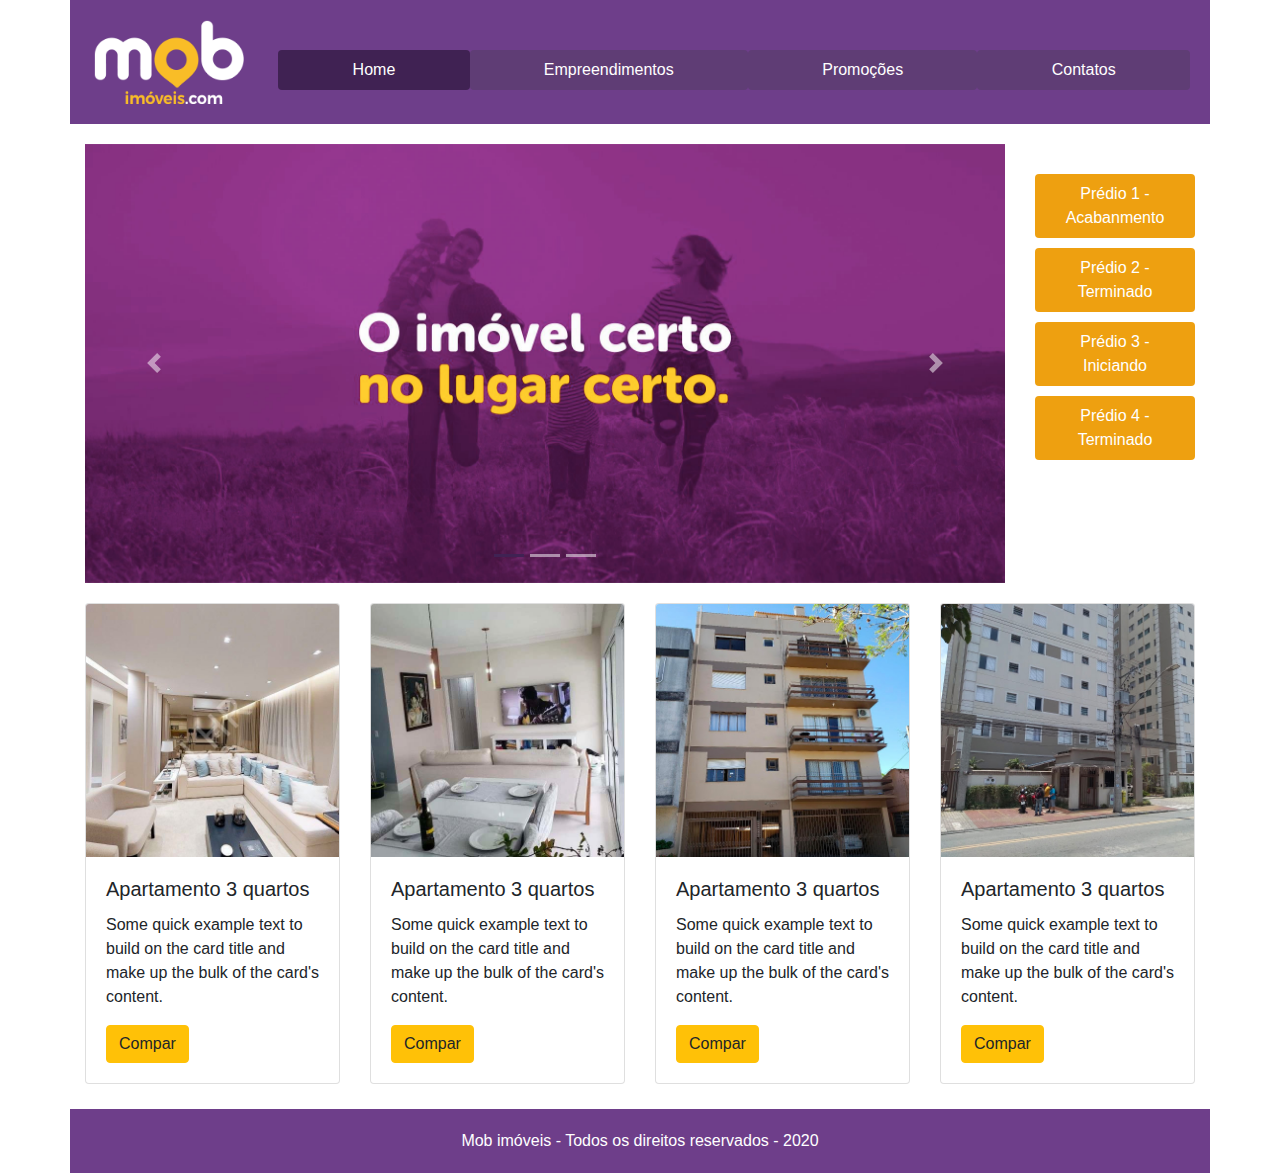
<file: bootstrap_componentes/index.html>
<!DOCTYPE html>

<html lang="pt-br">

<head>
    <meta name="viewport" content="width=device-width, initial-scale=1, shrink-to-fit=no">
    <meta charset="utf-8">
    <title>Exemplo de Componentes Bootstrap</title>
    <link rel="stylesheet" href="https://stackpath.bootstrapcdn.com/bootstrap/4.4.1/css/bootstrap.min.css" integrity="sha384-Vkoo8x4CGsO3+Hhxv8T/Q5PaXtkKtu6ug5TOeNV6gBiFeWPGFN9MuhOf23Q9Ifjh" crossorigin="anonymous">

    <link rel="stylesheet" href="estilos.css">


</head>


<body>


    <!-- Modal Predio 1 -->
    <div class="modal fade" id="modalPredio1" tabindex="-1" role="dialog" aria-labelledby="exampleModalCenterTitle" aria-hidden="true">
        <div class="modal-dialog modal-dialog-centered" role="document">
        <div class="modal-content">
            <div class="modal-header">
            <h5 class="modal-title" id="exampleModalCenterTitle">Apartamento 3 quartos com suite</h5>
            <button type="button" class="close" data-dismiss="modal" aria-label="Close">
                <span aria-hidden="true">&times;</span>
            </button>
            </div>
            <div class="modal-body">
            <img src="imagens/apt_01.jpg">
            <p>Maravilhoso apartamento com 3 quartos</p>
            </div>
            <div class="modal-footer">
            <button type="button" class="btn btn-secondary" data-dismiss="modal">Fechar</button>
            <button type="button" class="btn btn-warning">Comprar</button>
            </div>
        </div>
        </div>
    </div>

    <!-- Modal Predio 2 -->
    <div class="modal fade" id="modalPredio2" tabindex="-1" role="dialog" aria-labelledby="exampleModalCenterTitle" aria-hidden="true">
        <div class="modal-dialog modal-dialog-centered" role="document">
        <div class="modal-content">
            <div class="modal-header">
            <h5 class="modal-title" id="exampleModalCenterTitle">Apartamento 2 quartos sem suite</h5>
            <button type="button" class="close" data-dismiss="modal" aria-label="Close">
                <span aria-hidden="true">&times;</span>
            </button>
            </div>
            <div class="modal-body">
            <img src="imagens/apt_02.jpg">
            <p>Maravilhoso apartamento com 2 quartos</p>
            </div>
            <div class="modal-footer">
            <button type="button" class="btn btn-secondary" data-dismiss="modal">Fechar</button>
            <button type="button" class="btn btn-warning">Comprar</button>
            </div>
        </div>
        </div>
    </div>





    <header class="container header">

        <div class="row">

            <div class="col-12 header_area">
                <div class="row">
                    <div class="col-12 col-sm-12 col-md-4 col-lg-2">
                        <img src="imagens/logo.png" class="logo">
                    </div>
                    <div class="col-12 col-sm-12 col-md-8 col-lg-10 memu_area">
                        <nav class="nav nav-pills flex-column flex-sm-row">
                            <a class="flex-sm-fill text-sm-center nav-link active" href="#" >Home</a>
                            <a class="flex-sm-fill text-sm-center nav-link" href="#">Empreendimentos</a>
                            <a class="flex-sm-fill text-sm-center nav-link" href="#">Promoções</a>
                            <a class="flex-sm-fill text-sm-center nav-link" href="#">Contatos</a>
                        </nav>
                    </div>
                </div>
            </div>

        </div>

    </header>


    <main class="container main">

        <div class="row">

            <div class="col-12">
                
                <!--Duas colunas do carrosel e dos botões-->
                <div class="row main_area">

                    <div class="col-12 col-sm-12 col-md-10">
                        
                        <div id="carouselExampleIndicators" class="carousel slide" data-ride="carousel">
                            <ol class="carousel-indicators">
                              <li data-target="#carouselExampleIndicators" data-slide-to="0" class="active"></li>
                              <li data-target="#carouselExampleIndicators" data-slide-to="1"></li>
                              <li data-target="#carouselExampleIndicators" data-slide-to="2"></li>
                            </ol>
                            <div class="carousel-inner">
                              <div class="carousel-item active">
                                <img src="imagens/carrousel_003.jpg" class="d-block w-100" alt="Descrição 1">
                              </div>
                              <div class="carousel-item">
                                <img src="imagens/carrousel_002.jpg" class="d-block w-100" alt="Descrição 2">
                              </div>
                              <div class="carousel-item">
                                <img src="imagens/carrousel_001.jpg" class="d-block w-100" alt="Descrição 3">
                              </div>
                            </div>
                            <a class="carousel-control-prev" href="#carouselExampleIndicators" role="button" data-slide="prev">
                              <span class="carousel-control-prev-icon" aria-hidden="true"></span>
                              <span class="sr-only">Previous</span>
                            </a>
                            <a class="carousel-control-next" href="#carouselExampleIndicators" role="button" data-slide="next">
                              <span class="carousel-control-next-icon" aria-hidden="true"></span>
                              <span class="sr-only">Next</span>
                            </a>
                          </div>
                    
                    </div>

                    <div class="col-12 col-sm-12 col-md-2 memu_area2">
                        
                        <nav class="nav nav-pills flex-column flex-sm-row">
                            <a class="flex-sm-fill text-sm-center nav-link" href="#" data-toggle="modal" data-target="#modalPredio1">Prédio 1 - Acabanmento</a>
                            <a class="flex-sm-fill text-sm-center nav-link" href="#" data-toggle="modal" data-target="#modalPredio2">Prédio 2 - Terminado</a>
                            <a class="flex-sm-fill text-sm-center nav-link" href="#">Prédio 3 - Iniciando</a>
                            <a class="flex-sm-fill text-sm-center nav-link" href="#">Prédio 4 - Terminado</a>
                        </nav>                      
                    
                    </div>
        
                </div>

                <!--Card de anuncio-->

                <div class="row">

                    <div class="col-12 col-sm-12 col-md-6 col-lg-3">
                        
                        <div class="card">
                            <img src="imagens/apt_01.jpg" class="card-img-top" alt="Apartamento 1">
                            <div class="card-body">
                              <h5 class="card-title">Apartamento 3 quartos</h5>
                              <p class="card-text">Some quick example text to build on the card title and make up the bulk of the card's content.</p>
                              <a href="#" class="btn btn-warning">Compar</a>
                            </div>
                          </div>

                    </div>

                    <div class="col-12 col-sm-12 col-md-6 col-lg-3">
                        
                        <div class="card">
                            <img src="imagens/apt_02.jpg" class="card-img-top" alt="Apartamento 1">
                            <div class="card-body">
                              <h5 class="card-title">Apartamento 3 quartos</h5>
                              <p class="card-text">Some quick example text to build on the card title and make up the bulk of the card's content.</p>
                              <a href="#" class="btn btn-warning">Compar</a>
                            </div>
                          </div>

                    </div>
                    <div class="col-12 col-sm-12 col-md-6 col-lg-3">
                        
                        <div class="card">
                            <img src="imagens/apt_03.jpg" class="card-img-top" alt="Apartamento 1">
                            <div class="card-body">
                              <h5 class="card-title">Apartamento 3 quartos</h5>
                              <p class="card-text">Some quick example text to build on the card title and make up the bulk of the card's content.</p>
                              <a href="#" class="btn btn-warning">Compar</a>
                            </div>
                          </div>

                    </div>
                    
                    <div class="col-12 col-sm-12 col-md-6 col-lg-3">
                        
                        <div class="card">
                            <img src="imagens/apt_04.jpg" class="card-img-top" alt="Apartamento 1">
                            <div class="card-body">
                              <h5 class="card-title">Apartamento 3 quartos</h5>
                              <p class="card-text">Some quick example text to build on the card title and make up the bulk of the card's content.</p>
                              <a href="#" class="btn btn-warning">Compar</a>
                            </div>
                          </div>

                    </div>                    

        
                </div>

            </div>

        </div>

    </main>

    <footer class="container footer">

        <div class="row">

            <div class="col-12 footer_area">
                Mob imóveis - Todos os direitos reservados - 2020
            </div>

        </div>

    </footer>



    <script src="https://code.jquery.com/jquery-3.4.1.slim.min.js" integrity="sha384-J6qa4849blE2+poT4WnyKhv5vZF5SrPo0iEjwBvKU7imGFAV0wwj1yYfoRSJoZ+n" crossorigin="anonymous"></script>
    <script src="https://cdn.jsdelivr.net/npm/popper.js@1.16.0/dist/umd/popper.min.js" integrity="sha384-Q6E9RHvbIyZFJoft+2mJbHaEWldlvI9IOYy5n3zV9zzTtmI3UksdQRVvoxMfooAo" crossorigin="anonymous"></script>
    <script src="https://stackpath.bootstrapcdn.com/bootstrap/4.4.1/js/bootstrap.min.js" integrity="sha384-wfSDF2E50Y2D1uUdj0O3uMBJnjuUD4Ih7YwaYd1iqfktj0Uod8GCExl3Og8ifwB6" crossorigin="anonymous"></script>
</body>


</html>
</file>
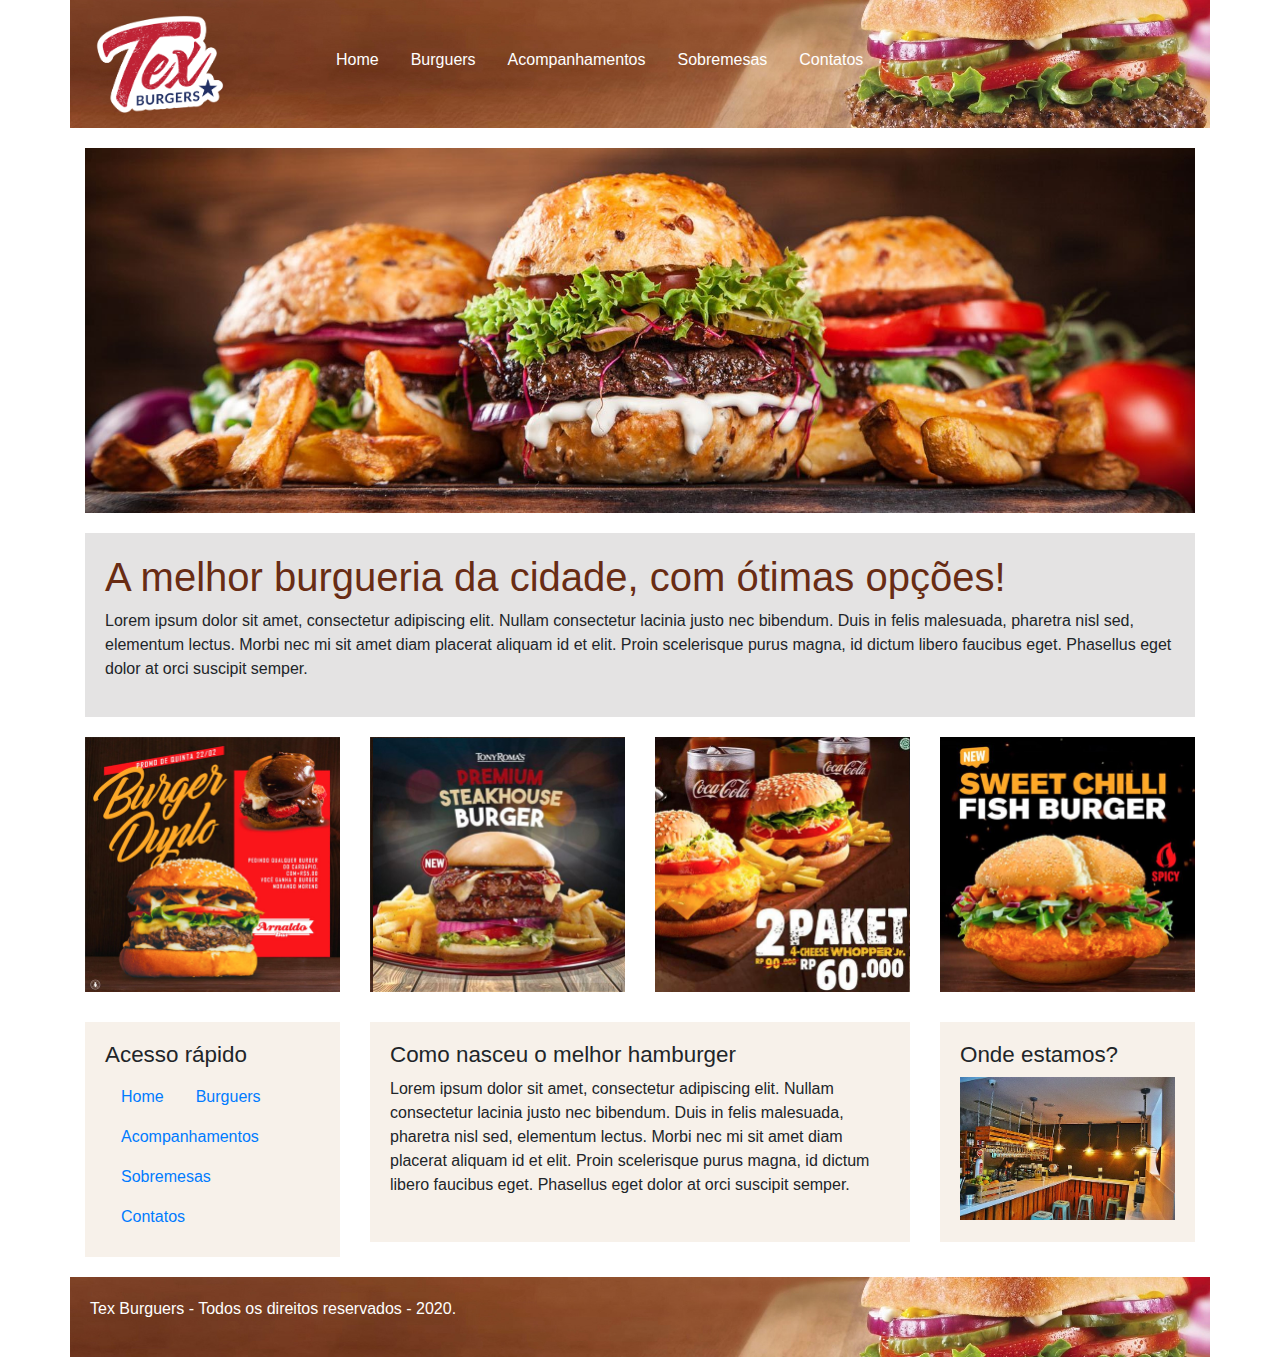
<file: bootstrap_grid/index.html>
<!DOCTYPE html>

<html lang="pt-br">

<head>
    <meta charset="utf-8">
    <meta name="viewport" content="width=device-width, initial-scale=1, shrink-to-fit=no">
    <title>Tex Burguers</title>
    <link rel="stylesheet" href="https://stackpath.bootstrapcdn.com/bootstrap/4.4.1/css/bootstrap.min.css" integrity="sha384-Vkoo8x4CGsO3+Hhxv8T/Q5PaXtkKtu6ug5TOeNV6gBiFeWPGFN9MuhOf23Q9Ifjh" crossorigin="anonymous">

    <link rel="stylesheet" href="//maxcdn.bootstrapcdn.com/font-awesome/4.3.0/css/font-awesome.min.css">
    <link rel="stylesheet" href="estilos.css">
</head>

<body>

    <header class="container header">
        <img src="imagens/tex_logo.png" class="logo">

        <div class="container_nav">
            <input type="checkbox" id="menuToggle">
            <label for="menuToggle" class="menu-icon">
                <i class="fa fa-bars"></i>
                <i class="fa fa-times-circle"></i>
            </label>

            <nav class="nav menu1">
                <a class="nav-link active" href="#">Home</a>
                <a class="nav-link" href="#">Burguers</a>
                <a class="nav-link" href="#">Acompanhamentos</a>
                <a class="nav-link" href="#">Sobremesas</a>
                <a class="nav-link" href="#">Contatos</a>
            </nav>
        </div>

    </header>

    <main class="container main">

        <section class="row">
            <div class="col-12 banner">
                <img src="imagens/burgers-banner.jpg">
            </div>            
        </section>

        <section class="row">
            <div class="col-12">
                <div class="texto_principal">
                    <h1>A melhor burgueria da cidade, com ótimas opções!</h1>
                    <p>Lorem ipsum dolor sit amet, consectetur adipiscing elit. Nullam consectetur lacinia justo nec bibendum. Duis in felis malesuada, pharetra nisl sed, elementum lectus. Morbi nec mi sit amet diam placerat aliquam id et elit. Proin scelerisque purus magna, id dictum libero faucibus eget. Phasellus eget dolor at orci suscipit semper. </p>
                </div>
            </div>
        </section>

        <section class="row card_area">
            <div class="col-12 col-sm-6 col-md-3 col-lg-3">
                <img src="imagens/img01.jpg">
            </div>

            <div class="col-12 col-sm-6 col-md-3 col-lg-3">
                <img src="imagens/img02.jpg">
            </div>

            <div class="col-12 col-sm-6 col-md-3 col-lg-3">
                <img src="imagens/img03.jpg">
            </div>

            <div class="col-12 col-sm-6 col-md-3 col-lg-3">
                <img src="imagens/img04.jpg">
            </div>
            
        </section>

        <section class="row infos">
            <div class="col-12 col-sm-12 col-md-3 col-lg-3">
                <div class="grid_cor1">
                    <h1>Acesso rápido</h1>
                    <nav class="nav menu2">
                        <a class="nav-link active" href="#">Home</a>
                        <a class="nav-link" href="#">Burguers</a>
                        <a class="nav-link" href="#">Acompanhamentos</a>
                        <a class="nav-link" href="#">Sobremesas</a>
                        <a class="nav-link" href="#">Contatos</a>
                    </nav> 
                </div>         
            </div>

            <div class="col-12 col-sm-12 col-md-6 col-lg-6">
                <div class="grid_cor1">
                    <h1>Como nasceu o melhor hamburger</h1>
                    <p>Lorem ipsum dolor sit amet, consectetur adipiscing elit. Nullam consectetur lacinia justo nec bibendum. Duis in felis malesuada, pharetra nisl sed, elementum lectus. Morbi nec mi sit amet diam placerat aliquam id et elit. Proin scelerisque purus magna, id dictum libero faucibus eget. Phasellus eget dolor at orci suscipit semper. </p>  
                </div>         
            </div>

            <div class="col-12 col-sm-12 col-md-3 col-lg-3">
                <div class="grid_cor1">
                    <h1>Onde estamos?</h1>
                    <img src="imagens/estabelecimento.jpg">
                </div>
            </div>
            
        </section>

    </main>

    <footer class="container footer">
        <p>Tex Burguers - Todos os direitos reservados - 2020.</p>
    </footer>


<script src="https://code.jquery.com/jquery-3.4.1.slim.min.js" integrity="sha384-J6qa4849blE2+poT4WnyKhv5vZF5SrPo0iEjwBvKU7imGFAV0wwj1yYfoRSJoZ+n" crossorigin="anonymous"></script>
<script src="https://cdn.jsdelivr.net/npm/popper.js@1.16.0/dist/umd/popper.min.js" integrity="sha384-Q6E9RHvbIyZFJoft+2mJbHaEWldlvI9IOYy5n3zV9zzTtmI3UksdQRVvoxMfooAo" crossorigin="anonymous"></script>
<script src="https://stackpath.bootstrapcdn.com/bootstrap/4.4.1/js/bootstrap.min.js" integrity="sha384-wfSDF2E50Y2D1uUdj0O3uMBJnjuUD4Ih7YwaYd1iqfktj0Uod8GCExl3Og8ifwB6" crossorigin="anonymous"></script>
</body>


</html>
</file>
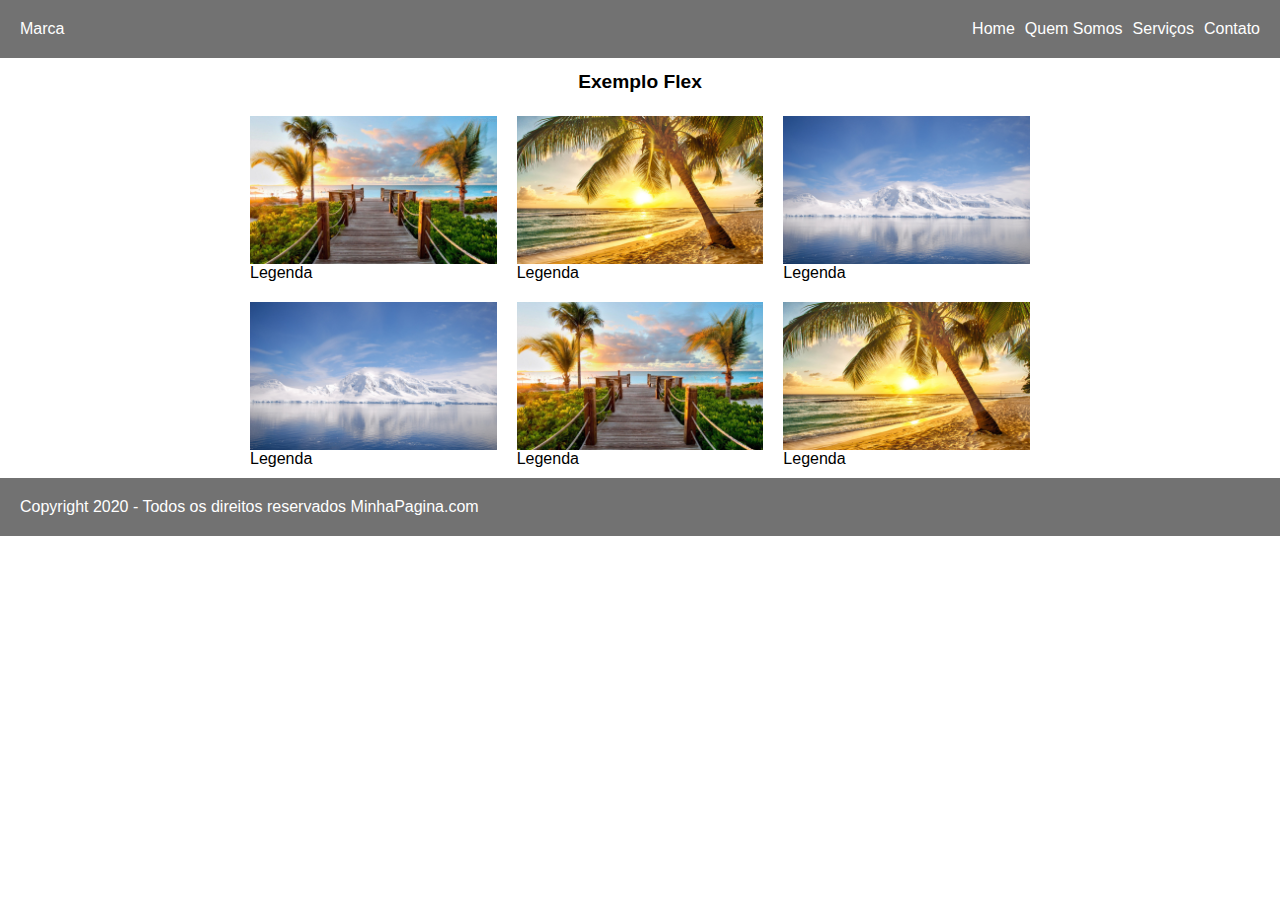
<file: layout_flex/index.html>
<!DOCTYPE html>

<html lang="pt-br">

<head>
    <meta charset="utf-8">
    <title>Exemplo Flex</title>
    <link rel="stylesheet" href="estilos.css">
    <meta name="viewport" content="width=device-width, initial-scale=1">
</head>

<body>

   <header class="header">
        <a href="#">Marca</a>

        <nav>
            <ul class="menu">
                <li><a href="#">Home</a></li>
                <li><a href="#">Quem Somos</a></li>
                <li><a href="#">Serviços</a></li>
                <li><a href="#">Contato</a></li>
            </ul>
        </nav>

   </header>

   <h1>Exemplo Flex</h1>

   <section class="flex">
        <div>
            <img src="img/img1.jpg">
            <p>Legenda</p>
        </div>

        <div>
            <img src="img/img2.jpg">
            <p>Legenda</p>
        </div>
        
        <div>
            <img src="img/img3.jpg">
            <p>Legenda</p>
        </div>
        
        <div>
            <img src="img/img3.jpg">
            <p>Legenda</p>
        </div>
        
        <div>
            <img src="img/img1.jpg">
            <p>Legenda</p>
        </div>
        
        <div>
            <img src="img/img2.jpg">
            <p>Legenda</p>
        </div>         

   </section>

   <footer class="footer">
        Copyright 2020 - Todos os direitos reservados MinhaPagina.com
   </footer>

</body>


</html>
</file>
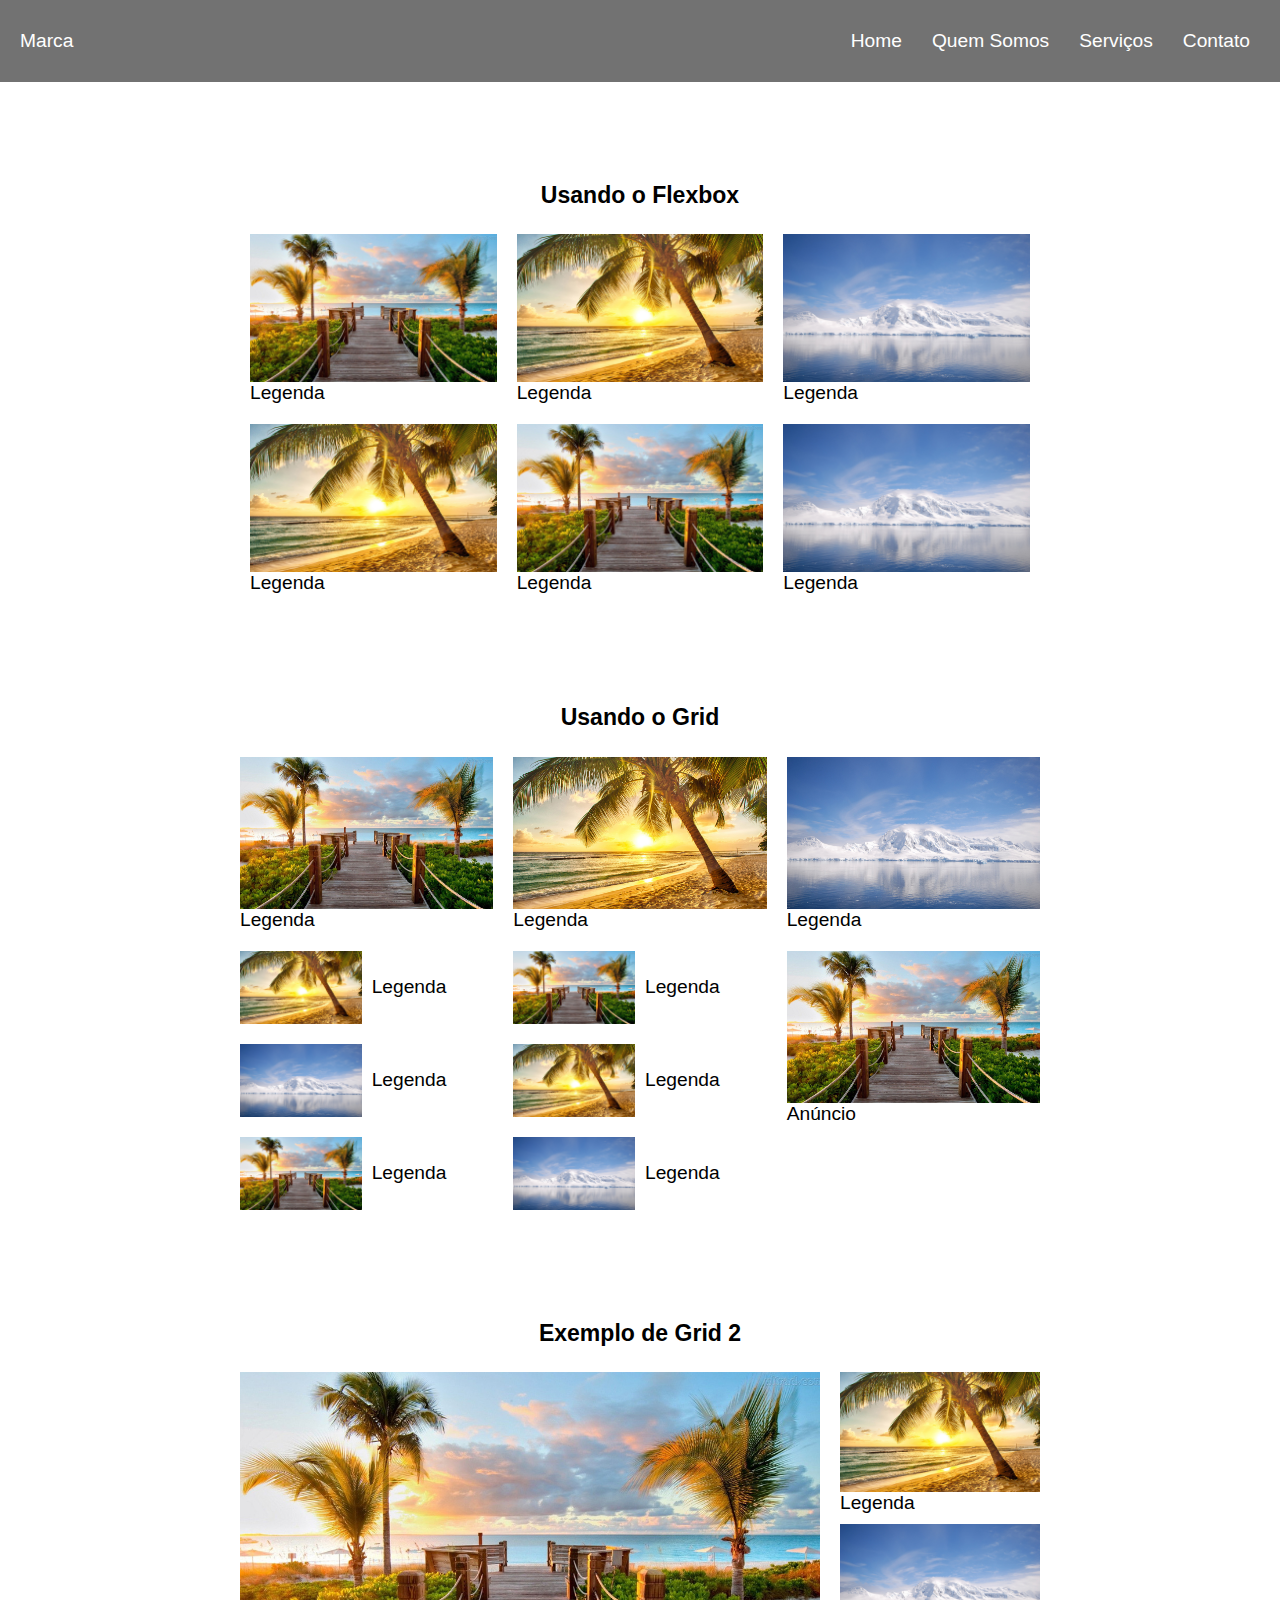
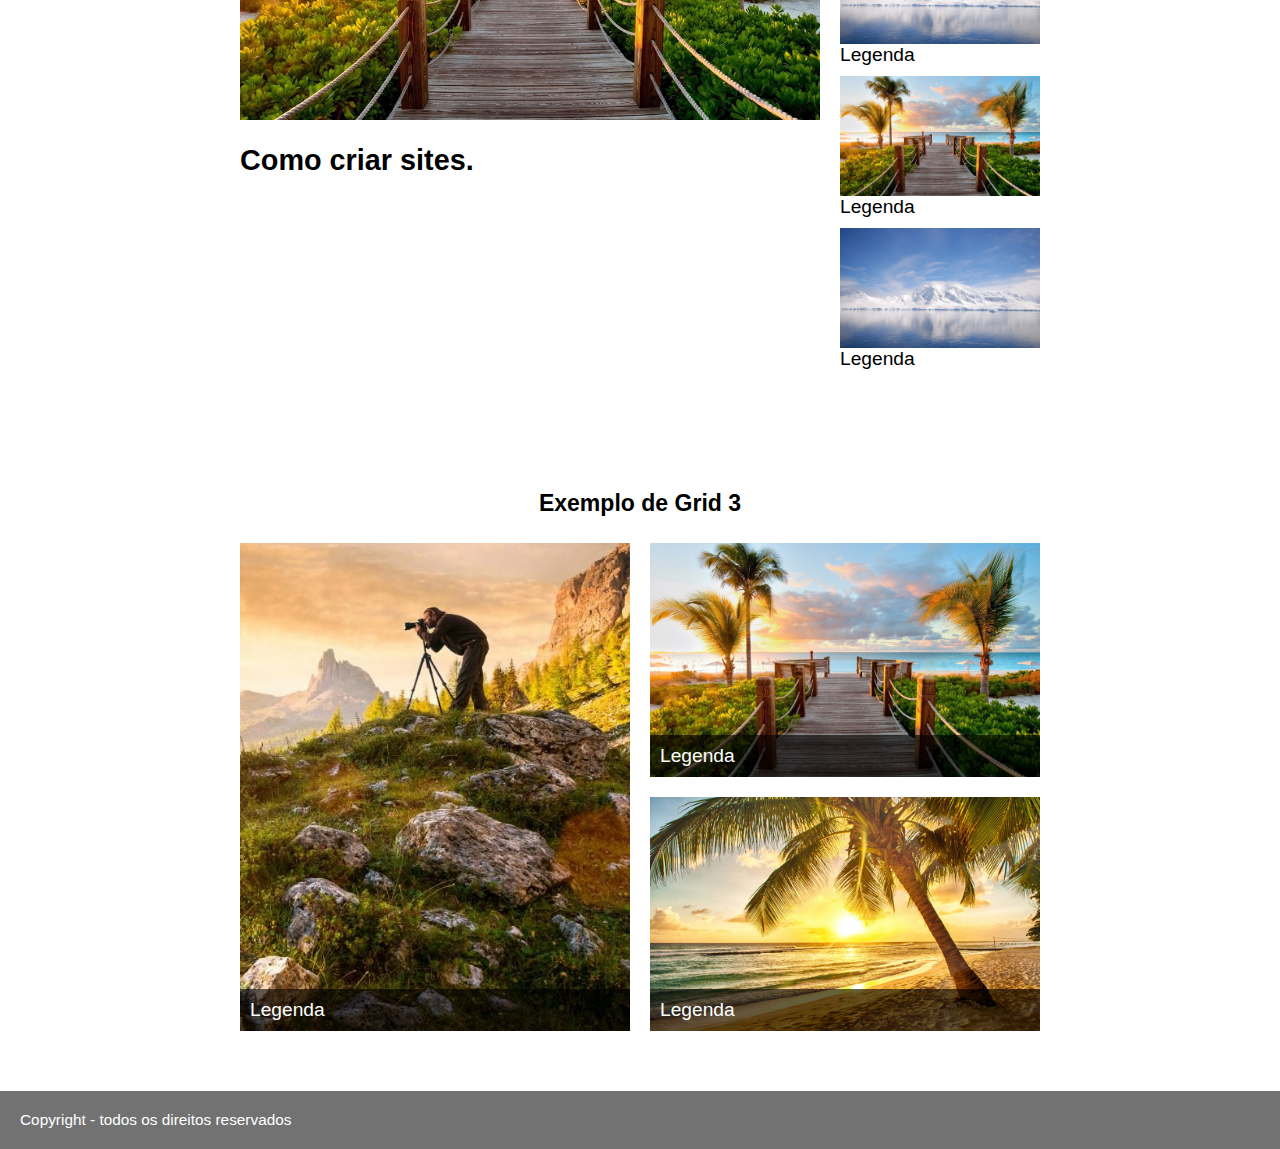
<file: layout_flex_grid_exemplos/index.html>
<!DOCTYPE html>
<html lang="pt-br">
  <head>
    <meta charset="UTF-8" />
    <meta name="viewport" content="width=device-width, initial-scale=1.0" />
    <link rel="stylesheet" href="//maxcdn.bootstrapcdn.com/font-awesome/4.3.0/css/font-awesome.min.css">
    <link rel="stylesheet" href="style.css" />
    <title>CSS Layout Flex e Grid</title>
  </head>
  <body>

    <header class="header">
      <a href="#">Marca</a>
      <nav>
        <ul class="menu">
          <li><a href="#">Home</a></li>
          <li><a href="#">Quem Somos</a></li>
          <li><a href="#">Serviços</a></li>
          <li><a href="#">Contato</a></li>
        </ul>
      </nav>
    </header>

    <h1>Usando o Flexbox</h1>

    <section class="flex">
      <div>
        <img src="./img/img1.jpg">
        <p>Legenda</p>
      </div>
      <div>
        <img src="./img/img2.jpg">
        <p>Legenda</p>
      </div>
      <div>
        <img src="./img/img3.jpg">
        <p>Legenda</p>
      </div>
      <div>
        <img src="./img/img2.jpg">
        <p>Legenda</p>
      </div>
      <div>
        <img src="./img/img1.jpg">
        <p>Legenda</p>
      </div>
      <div>
        <img src="./img/img3.jpg">
        <p>Legenda</p>
      </div>
    </section>

    <h1>Usando o Grid</h1>

    <section class="grid1">
      <div>
        <img src="./img/img1.jpg">
        <p>Legenda</p>
      </div>
      <div>
        <img src="./img/img2.jpg">
        <p>Legenda</p>
      </div>
      <div>
        <img src="./img/img3.jpg">
        <p>Legenda</p>
      </div>
      <div>
        <img src="./img/img2.jpg">
        <p>Legenda</p>
      </div>
      <div>
        <img src="./img/img1.jpg">
        <p>Legenda</p>
      </div>
      <div>
        <img src="./img/img3.jpg">
        <p>Legenda</p>
      </div>
      <div>
        <img src="./img/img2.jpg">
        <p>Legenda</p>
      </div>
      <div>
        <img src="./img/img1.jpg">
        <p>Legenda</p>
      </div>
      <div>
        <img src="./img/img3.jpg">
        <p>Legenda</p>
      </div>
      <div class="anuncio">
        <img src="./img/img1.jpg">
        <p>Anúncio</p>
      </div>
    </section>

    <h1>Exemplo de Grid 2</h1>

    <section class="grid2">
      <div class="video">
        <img src="./img/img1.jpg">
        <h2>Como criar sites.</h2>
      </div>
      <div class="sidebar">
        <div>
          <img src="./img/img2.jpg">
          <p>Legenda</p>
        </div>
        <div>
          <img src="./img/img3.jpg">
          <p>Legenda</p>
        </div>
        <div>
          <img src="./img/img1.jpg">
          <p>Legenda</p>
        </div>
        <div>
          <img src="./img/img3.jpg">
          <p>Legenda</p>
        </div>
      </div>
    </section>

    <h1>Exemplo de Grid 3</h1>

    <section class="grid3">
      <div class="grid3-item">
        <img src="./img/img4.jpg">
        <p>Legenda</p>
      </div>
      <div class="grid3-item">
        <img src="./img/img1.jpg">
        <p>Legenda</p>
      </div>
      <div class="grid3-item">
        <img src="./img/img2.jpg">
        <p>Legenda</p>
      </div>
    </section>

    <footer class="footer">
      Copyright - todos os direitos reservados
    </footer>

  </body>
</html>
</file>
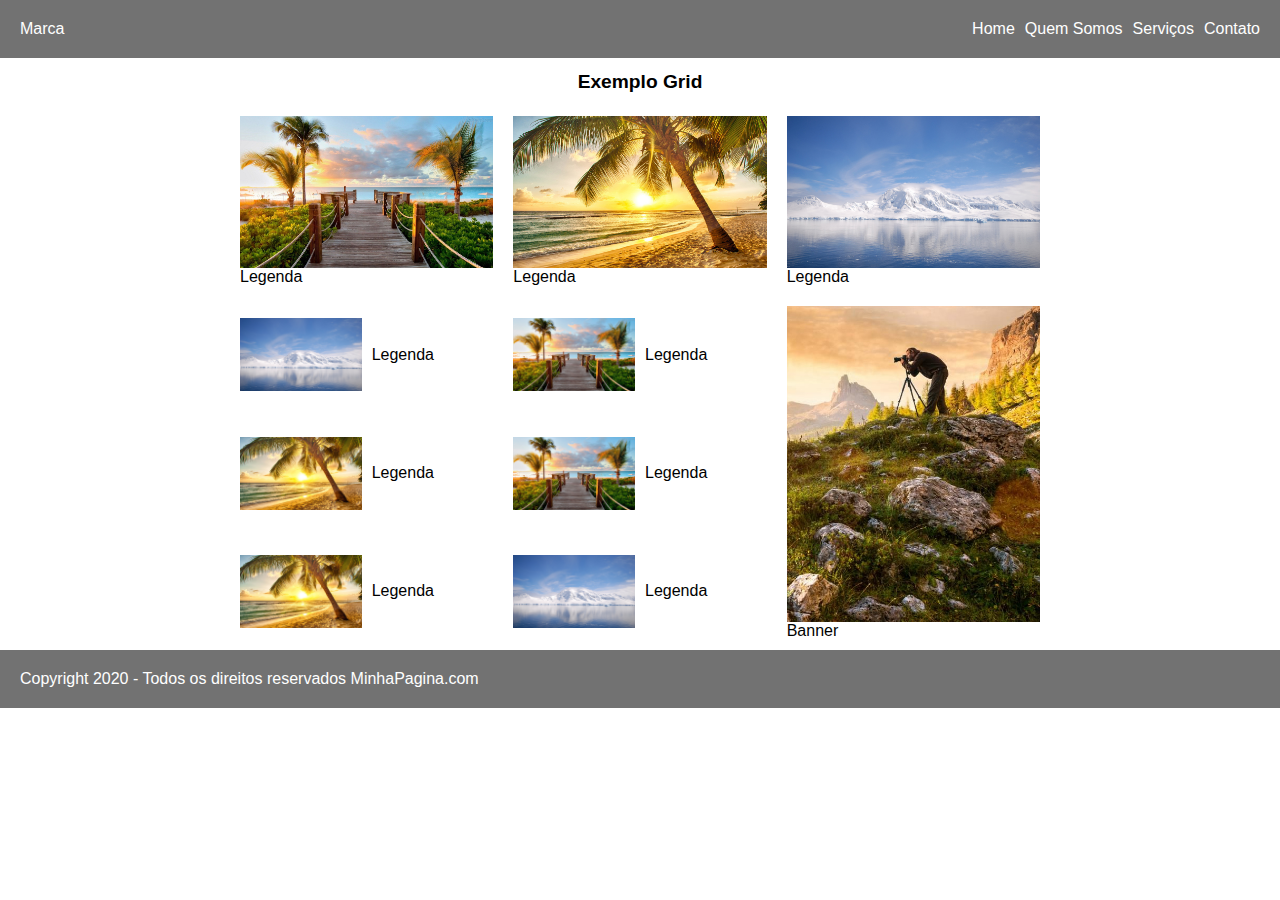
<file: layout_grid/index.html>
<!DOCTYPE html>

<html lang="pt-br">

<head>
    <meta charset="utf-8">
    <title>Exemplo Grid</title>
    <link rel="stylesheet" href="estilos.css">
    <meta name="viewport" content="width=device-width, initial-scale=1">
</head>

<body>

   <header class="header">
        <a href="#">Marca</a>

        <nav>
            <ul class="menu">
                <li><a href="#">Home</a></li>
                <li><a href="#">Quem Somos</a></li>
                <li><a href="#">Serviços</a></li>
                <li><a href="#">Contato</a></li>
            </ul>
        </nav>

   </header>

   <h1>Exemplo Grid</h1>

   <section class="grid">
        <div>
            <img src="img/img1.jpg">
            <p>Legenda</p>
        </div>

        <div>
            <img src="img/img2.jpg">
            <p>Legenda</p>
        </div>
        
        <div>
            <img src="img/img3.jpg">
            <p>Legenda</p>
        </div>
        
        <div class="card">
            <img src="img/img3.jpg">
            <p>Legenda</p>
        </div>
        
        <div class="card">
            <img src="img/img1.jpg">
            <p>Legenda</p>
        </div>
        
        <div class="card">
            <img src="img/img2.jpg">
            <p>Legenda</p>
        </div>
        <div class="card">
            <img src="img/img1.jpg">
            <p>Legenda</p>
        </div>

        <div class="card">
            <img src="img/img2.jpg">
            <p>Legenda</p>
        </div>
        
        <div class="card">
            <img src="img/img3.jpg">
            <p>Legenda</p>
        </div>
        
        <div class="banner">
            <img src="img/img4.jpg">
            <p>Banner</p>
        </div>  

   </section>

   <footer class="footer">
        Copyright 2020 - Todos os direitos reservados MinhaPagina.com
   </footer>

</body>


</html>
</file>
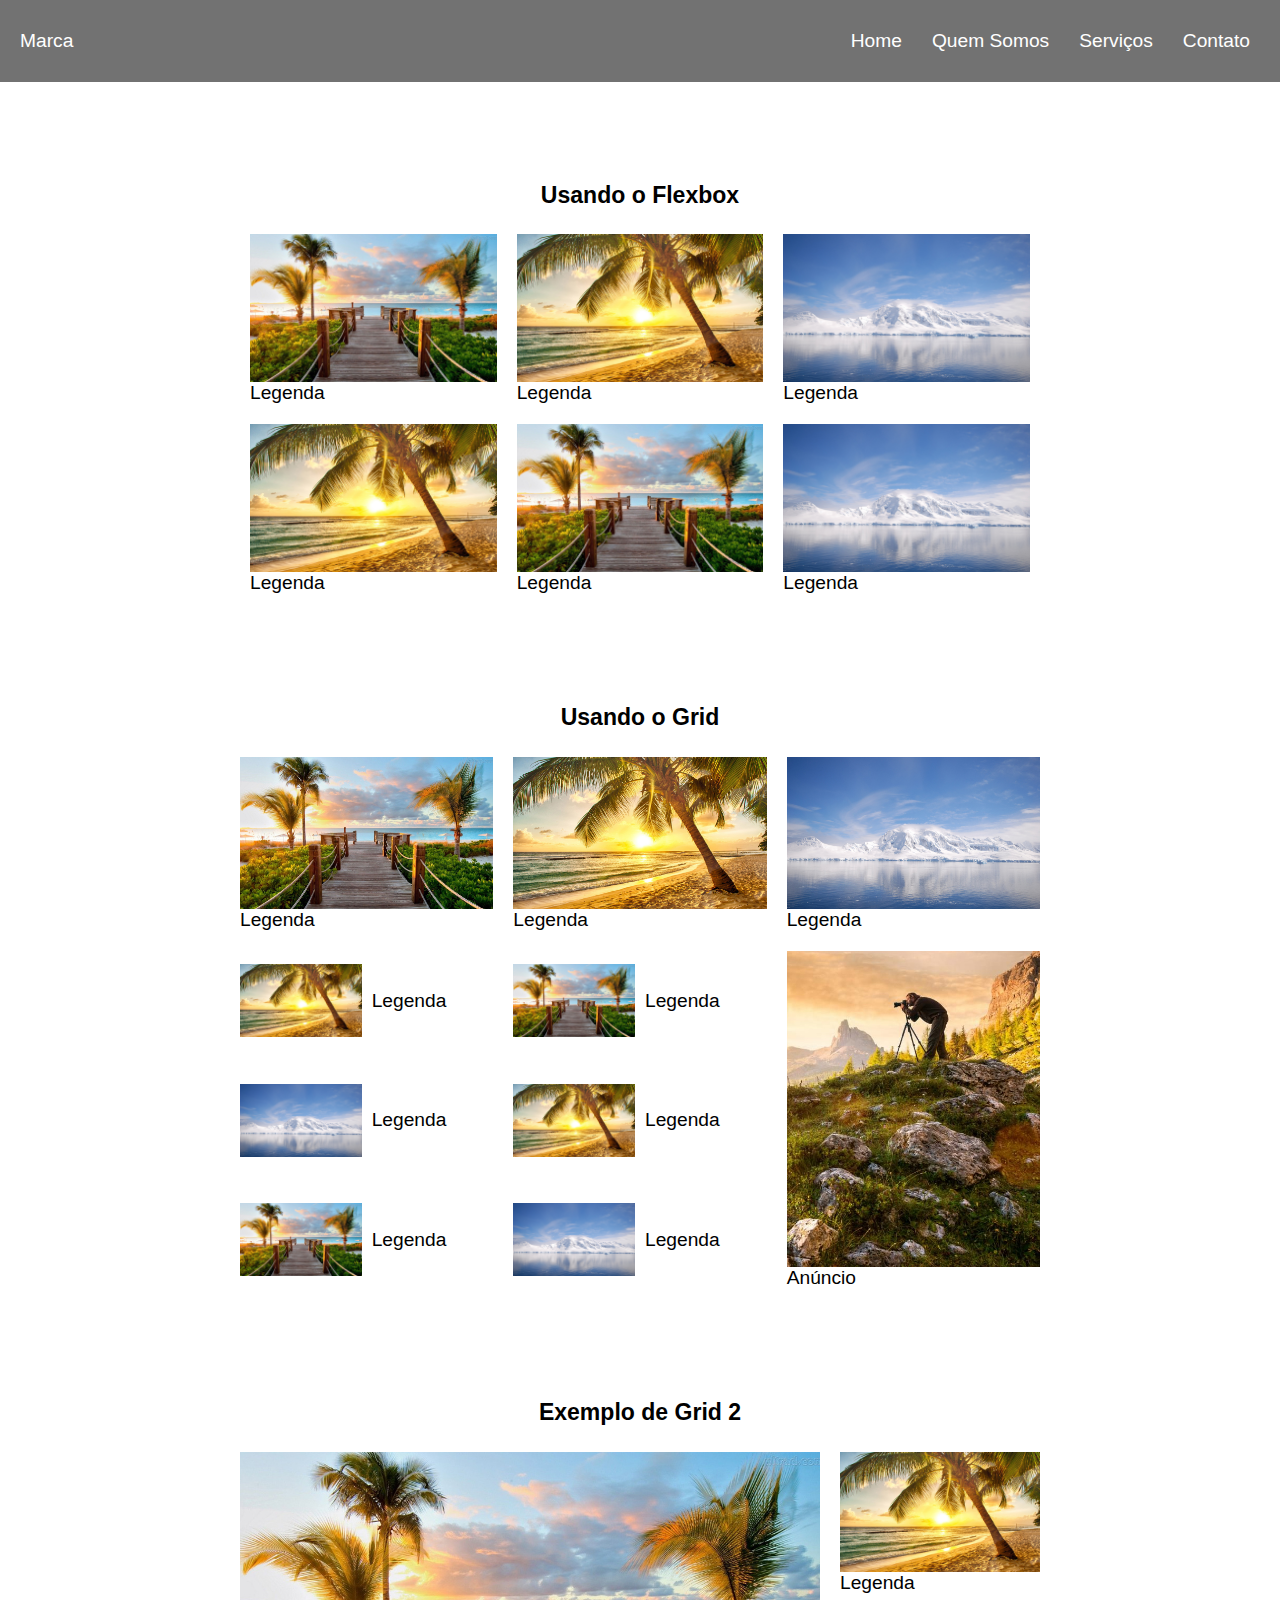
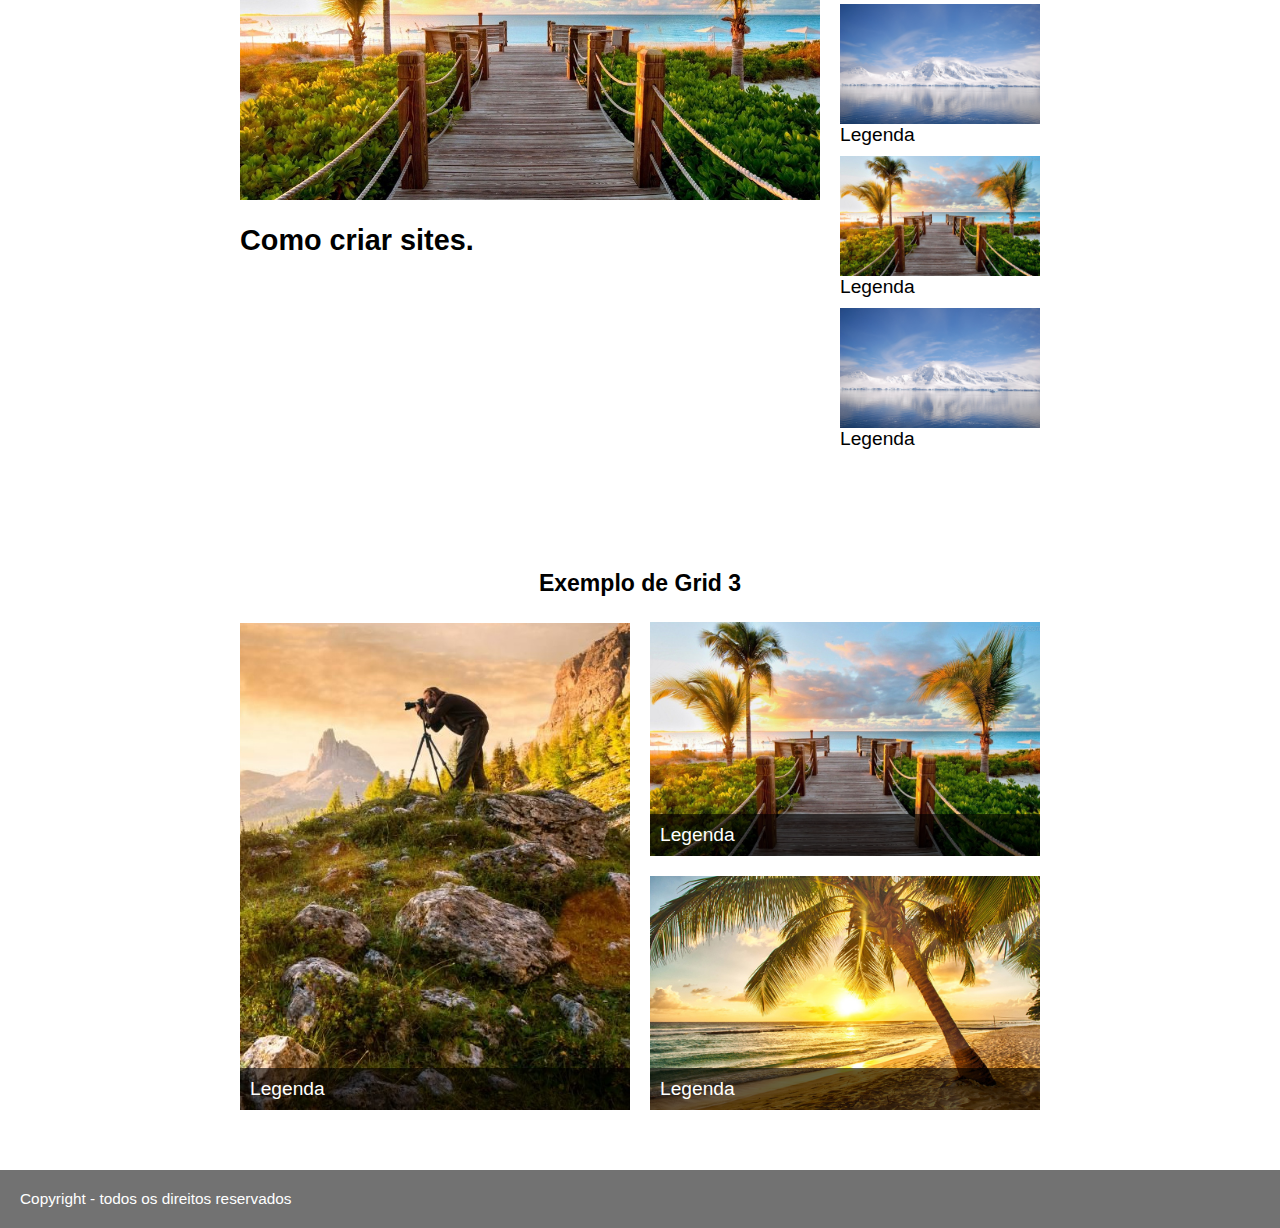
<file: menu_mobile/index.html>
<!DOCTYPE html>
<html lang="pt-br">
  <head>
    <meta charset="UTF-8" />
    <meta name="viewport" content="width=device-width, initial-scale=1.0" />
    <link rel="stylesheet" href="//maxcdn.bootstrapcdn.com/font-awesome/4.3.0/css/font-awesome.min.css">
    <link rel="stylesheet" href="style.css" />
    <title>CSS Layout Mobile</title>
  </head>
  <body>

    <header class="header">
      <a href="#">Marca</a>
      <nav>
        <input type="checkbox" id="menuToggle">
            <label for="menuToggle" class="menu-icon">
              <i class="fa fa-bars"></i>
              <i class="fa fa-times-circle"></i>
            </label>
        <ul class="menu">
          <li><a href="#">Home</a></li>
          <li><a href="#">Quem Somos</a></li>
          <li><a href="#">Serviços</a></li>
          <li><a href="#">Contato</a></li>
        </ul>
      </nav>
    </header>

    <h1>Usando o Flexbox</h1>

    <section class="flex">
      <div>
        <img src="./img/img1.jpg">
        <p>Legenda</p>
      </div>
      <div>
        <img src="./img/img2.jpg">
        <p>Legenda</p>
      </div>
      <div>
        <img src="./img/img3.jpg">
        <p>Legenda</p>
      </div>
      <div>
        <img src="./img/img2.jpg">
        <p>Legenda</p>
      </div>
      <div>
        <img src="./img/img1.jpg">
        <p>Legenda</p>
      </div>
      <div>
        <img src="./img/img3.jpg">
        <p>Legenda</p>
      </div>
    </section>

    <h1>Usando o Grid</h1>

    <section class="grid1">
      <div>
        <img src="./img/img1.jpg">
        <p>Legenda</p>
      </div>
      <div>
        <img src="./img/img2.jpg">
        <p>Legenda</p>
      </div>
      <div>
        <img src="./img/img3.jpg">
        <p>Legenda</p>
      </div>
      <div>
        <img src="./img/img2.jpg">
        <p>Legenda</p>
      </div>
      <div>
        <img src="./img/img1.jpg">
        <p>Legenda</p>
      </div>
      <div>
        <img src="./img/img3.jpg">
        <p>Legenda</p>
      </div>
      <div>
        <img src="./img/img2.jpg">
        <p>Legenda</p>
      </div>
      <div>
        <img src="./img/img1.jpg">
        <p>Legenda</p>
      </div>
      <div>
        <img src="./img/img3.jpg">
        <p>Legenda</p>
      </div>
      <div class="anuncio">
        <img src="./img/img4.jpg">
        <p>Anúncio</p>
      </div>
    </section>

    <h1>Exemplo de Grid 2</h1>

    <section class="grid2">
      <div class="video">
        <img src="./img/img1.jpg">
        <h2>Como criar sites.</h2>
      </div>
      <div class="sidebar">
        <div>
          <img src="./img/img2.jpg">
          <p>Legenda</p>
        </div>
        <div>
          <img src="./img/img3.jpg">
          <p>Legenda</p>
        </div>
        <div>
          <img src="./img/img1.jpg">
          <p>Legenda</p>
        </div>
        <div>
          <img src="./img/img3.jpg">
          <p>Legenda</p>
        </div>
      </div>
    </section>

    <h1>Exemplo de Grid 3</h1>

    <section class="grid3">
      <div class="grid3-item">
        <img src="./img/img4.jpg">
        <p>Legenda</p>
      </div>
      <div class="grid3-item">
        <img src="./img/img1.jpg">
        <p>Legenda</p>
      </div>
      <div class="grid3-item">
        <img src="./img/img2.jpg">
        <p>Legenda</p>
      </div>
    </section>

    <footer class="footer">
      Copyright - todos os direitos reservados
    </footer>
    
  
  </body>
</html>
</file>
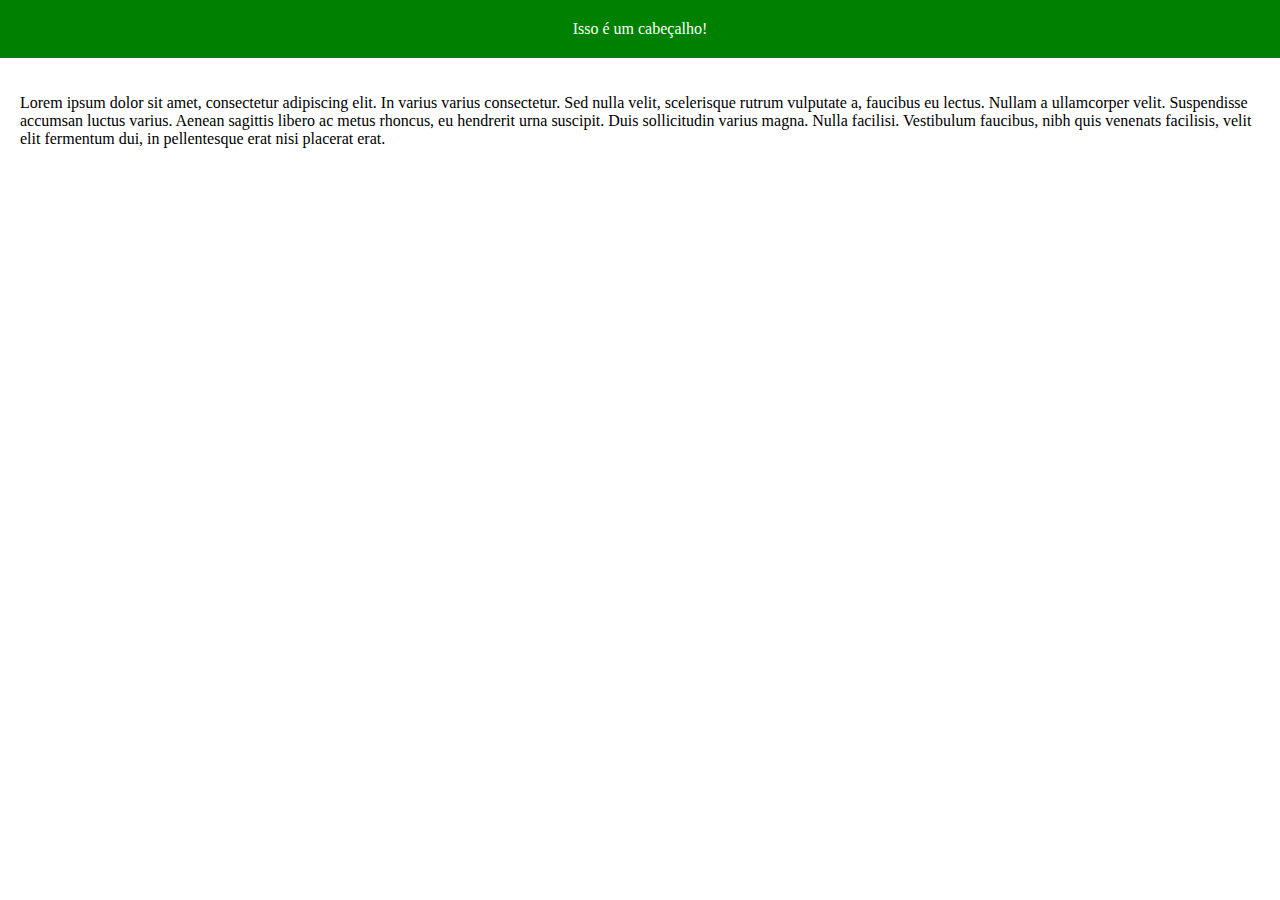
<file: viewport_media_queries/index.html>
<!DOCTYPE html>
<html lang="pt-br">

<head>
    <meta charset="utf-8">
    <title>Exemplo de Viewport + Medias Queries</title>
    <meta name="viewport" content="width=device-width, initial-scale=1">
    <link rel="stylesheet" href="estilos.css">
</head>


<body>

    <div class="cabecalho">
        Isso é um cabeçalho!
    </div>

    <div class="conteudo">
        <p>Lorem ipsum dolor sit amet, consectetur adipiscing elit. In varius varius consectetur. Sed nulla velit, scelerisque rutrum vulputate a, faucibus eu lectus. Nullam a ullamcorper velit. Suspendisse accumsan luctus varius. Aenean sagittis libero ac metus rhoncus, eu hendrerit urna suscipit. Duis sollicitudin varius magna. Nulla facilisi. Vestibulum faucibus, nibh quis venenats facilisis, velit elit fermentum dui, in pellentesque erat nisi placerat erat.</p>
    </div>

</body>


</html>
</file>
<file: bootstrap_componentes/estilos.css>
.header{
    background: rgb(110, 62, 138);
    margin-bottom: 20px;
    text-align: center;
}

.header_area{
    padding: 20px;
}

.memu_area{
    margin-top: 30px;
}

.memu_area nav a{
    background-color: #5f3d75;
    color:white;
    margin-bottom: 10px;
}

.memu_area nav a:hover{
    background-color: #764c92;
}


.active{
    background-color: #402253 !important;
}

.logo{
    width: 150px;
}

.main{
    
}

.main .card{
    margin-bottom: 15px;
}

.main_area{
    margin-bottom: 20px;
}

.footer{
    margin-top: 10px;
    background: rgb(110, 62, 138);
    color: white;
}
.footer_area{
    padding: 20px;
    text-align: center  ;
}

.modal-body img{ width: 100%;}

.memu_area2{
    margin-top: 30px;
}

.memu_area2 nav a{
    background-color: #eea010;
    color:white;
    margin-bottom: 10px;
}

.memu_area2 nav a:hover{
    background-color: #eeb868;
}
</file>
<file: bootstrap_grid/estilos.css>
.header{
    background-image: url(imagens/bg1.jpg);
    background-size: cover;
    background-repeat: no-repeat;
    background-position: 0px -250px;
    color: white;
    padding: 15px;
    margin-bottom: 20px;
}

.menu1{
    position: absolute;
    top: 40px;
    left: 50%;
    margin-left: -320px;
}

.menu1 a{ color: white;}

.logo{ max-width: 150px;}

.banner img { width: 100%;}

.banner { margin: 0px;}

.texto_principal{ background: #e4e3e3; padding: 20px; margin-top: 20px; margin-bottom: 20px;}

.texto_principal h1{ color: #682c14}

.card_area > div{ margin-bottom: 10px; }

.card_area img { width: 100%;}

.infos{
    margin-top: 20px;
}

.infos h1{ font-size: 1.4em; }

.grid_cor1{ background: #f7f1ea; padding: 20px; min-height: 220px; margin-bottom: 20px;}

.grid_cor1 img{ width: 100%; }

.footer{
    background-image: url(imagens/bg1.jpg);
    background-size: cover;
    background-position: 0px -250px;
    color: white;
    padding: 20px;
}

#menuToggle {
    display: none;
  }
.menu-icon {
    display: none;
}

/* Media Queries */

@media screen and (max-width:600px){
    .header{
        background-position: 0px -50px;
    } 
}

@media screen and (min-width:601px) and (max-width:980px){
    .header{
        background-position: 0px -100px;
    } 
}

@media screen and (max-width: 1000px) {

    .header{        
        position: fixed;
        top: 0px;        
        z-index: 999;
        max-width:100% !important;
    }
    .container_nav {
        display: absolute;
        width: 100%;
        height: 100%;
    }
    .main{
        margin-top: 140px;
    }

    .menu1 {
        display: flex;
        position: fixed;
        flex-wrap: wrap;
        align-content: center;
        top: 0px;
        left: 320px;
        width: 100%;
        height: 0%;
        background-color: rgba(0, 0, 0, 0.7);
        overflow: hidden;
        -webkit-transition: height 0.3s;
        -moz-transition: height 0.3s;
        -ms-transition: height 0.3s;
        -o-transition: height 0.3s;
        transition: height 0.3s;
    }

    .menu1 a {
        display: block;
        text-align: center;
        width: 100%;
        margin-bottom: 20px;
    }
    .menu-icon {
        width: 50px;
        height: inherit;
        display: block;
        position: absolute;
        top: 55px;
        right: 30px;
        line-height: 60px;
        color: white;
        z-index: 999;
    }
    #menuToggle:checked ~ label i:nth-child(2) {
      display: block;
    }
    #menuToggle:checked ~ label i:first-child {
      display: none;
    }
    #menuToggle:not(:checked) ~ label i:first-child {
      display: block;
    }
    #menuToggle:not(:checked) ~ label i:nth-child(2) {
      display: none;
    }
  
    #menuToggle:checked ~ nav {
        height: 100%;
    }
    .menu-icon i {
        font-size: 1.7em;
    }
}
</file>
<file: layout_flex/estilos.css>
/* Definições gerais - Inicio */

html{
   height: 100%; 
}

body, ul, li, p{
    margin: 0px;
    padding: 0px;
    font-size: 1rem;
    font-family: Arial, Helvetica, sans-serif;
}

h1{
    font-size: 120%;
    text-align: center;
}

img{
    max-width: 100%;
    display: block;
}

/* Definições gerais - Fim */


/* CSS Cabeçalho - Inicio */

.header a{
    text-decoration: none;
    color: white;
}

.header{
   background: #727272;
   display: flex;
   flex-wrap: wrap;
   justify-content: space-between;
   align-items: center;
   padding: 20px;
}

.menu{
    display: flex;
}

.menu li{
    list-style: none;
    margin-left: 10px;
}

/* CSS Cabeçalho - Fim */

/* CSS Rodapé - Inicio */

.footer{
    background: #727272;
    color: white;
    display: flex;
    flex-wrap: wrap;
    justify-content: space-between;
    align-items: center;
    padding: 20px;
 }
 /* CSS Rodapé - Fim */


/* CSS Flexvbox 1 - Inicio */

.flex{
    display: flex;
    flex-wrap: wrap;
    max-width: 800px;
    margin: 0 auto;
}

.flex > div{
    flex: 1 1 200px;
    margin: 10px;
}

/* CSS Flexvbox 1 - Fim */
</file>
<file: layout_flex_grid_exemplos/style.css>
html,body{
  height: 100%;
}

body,
ul,
li,
p {
  margin: 0px;
  padding: 0px;
  list-style: none;
  font-size: 1.2rem;
  font-family: Arial;
}

a {
  text-decoration: none;
  color: white;
}

h1 {
  font-size: 120%;
  text-align: center;
  margin-top: 100px;
}

img {
  max-width: 100%;
  display: block;
}

.header {
  background: #727272;
  display: flex;
  flex-wrap: wrap;
  justify-content: space-between;
  align-items: center;
  padding: 20px;
}

.footer {
  background: #727272;
  color: white;
  font-size: 0.8em;
  display: flex;
  flex-wrap: wrap;
  justify-content: space-between;
  align-items: center;
  padding: 20px;
  margin-top: 50px;
}

.menu {
  display: flex;
}

.menu li {
  margin-left: 10px;
}

.menu li a {
  display: block;
  padding: 10px;
}

#menuToggle {
  display: none;
}
.menu-icon {
  display: none;
}


/* CSS FLEXBOX 1 */

.flex {
  display: flex;
  flex-wrap: wrap;
  max-width: 800px;
  margin: 0 auto;
}

.flex > div {
  flex: 1 1 200px;
  margin: 10px;
}

/* CSS GRID 1 */

.grid1 {
  display: grid;
  grid-template-columns: repeat(3, 1fr);
  max-width: 800px;
  padding: 10px;
  margin: 0 auto;
  grid-gap: 20px;
}

.grid1 > div:nth-child(n + 4) {
  display: grid;
  grid-template-columns: 1fr 1fr;
  grid-gap: 10px;
  align-items: center;
}

.grid1 > div.anuncio {
  grid-column: 3;
  grid-row: 2 / 5;
  display: block;
}

@media (max-width: 600px) {
  .grid1 {
    grid-template-columns: repeat(2, 1fr);
  }
  .grid1 > div:nth-child(n + 4) {
    display: block;
  }
  .grid1 > div.anuncio {
    grid-column: auto;
    grid-row: auto;
    order: -1;
  }
}

/* CSS Grid 2 */

.grid2 {
  display: grid;
  grid-template-columns: 1fr 200px;
  grid-gap: 20px;
  max-width: 800px;
  padding: 10px;
  margin: 0 auto;
}

.sidebar > div {
  margin-bottom: 10px;
}

@media (max-width: 600px) {
  .grid2 {
    grid-template-columns: 1fr;
  }
  .sidebar {
    display: flex;
    overflow: scroll;
  }
  .sidebar > div {
    flex: 1 0 200px;
    margin: 0 10px;
  }
}

/* SECTION GRID 3 */

.grid3 {
  display: grid;
  grid-template-columns: repeat(2, 1fr);
  grid-gap: 20px;
  margin: 0 auto;
  max-width: 800px;
  padding: 10px;
}

.grid3-item:nth-child(1) {
  grid-row: 1 / 3;
}

.grid3-item {
  display: grid;
}

.grid3-item img {
  grid-column: 1;
  grid-row: 1/3;
  align-self: end;
}

.grid3-item p {
  background: rgba(0, 0, 0, 0.6);
  padding: 10px;
  color: white;
  grid-column: 1;
  grid-row: 2;
  align-self: end;
}
</file>
<file: layout_grid/estilos.css>
/* Definições gerais - Inicio */

html{
   height: 100%; 
}

body, ul, li, p{
    margin: 0px;
    padding: 0px;
    font-size: 1rem;
    font-family: Arial, Helvetica, sans-serif;
}

h1{
    font-size: 120%;
    text-align: center;
}

img{
    max-width: 100%;
    display: block;
}

/* Definições gerais - Fim */


/* CSS Cabeçalho - Inicio */

.header a{
    text-decoration: none;
    color: white;
}

.header{
   background: #727272;
   display: flex;
   flex-wrap: wrap;
   justify-content: space-between;
   align-items: center;
   padding: 20px;
}

.menu{
    display: flex;
}

.menu li{
    list-style: none;
    margin-left: 10px;
}

/* CSS Cabeçalho - Fim */

/* CSS Rodapé - Inicio */

.footer{
    background: #727272;
    color: white;
    display: flex;
    flex-wrap: wrap;
    justify-content: space-between;
    align-items: center;
    padding: 20px;
 }
 /* CSS Rodapé - Fim */


/* CSS Grid 1 - Inicio */

.grid{
    display: grid;
    grid-template-columns: repeat(3, 1fr);
    grid-gap: 20px;
    max-width: 800px;
    margin: 0 auto;
    padding: 10px;
}

.card{
    display: grid;
    grid-template-columns: 1fr 1fr;
    align-items: center;
    grid-gap: 10px;
}

.banner{
   grid-column: 3;
   grid-row: 2 / 5; 
}

@media screen and (max-width:600px){

    .grid{
        grid-template-columns: 1fr 1fr;
    }

    .card{
        display:block;
    }

    .card:nth-child(9){
        display:none;
    }

    .banner{
        display: none;
     }
}

/* CSS Grid 1 - Fim */
</file>
<file: menu_mobile/style.css>
html,body{
  height: 100%;
}

body,
ul,
li,
p {
  margin: 0px;
  padding: 0px;
  list-style: none;
  font-size: 1.2rem;
  font-family: Arial;
}

a {
  text-decoration: none;
  color: white;
}

h1 {
  font-size: 120%;
  text-align: center;
  margin-top: 100px;
}

img {
  max-width: 100%;
  display: block;
}

.header {
  background: #727272;
  display: flex;
  flex-wrap: wrap;
  justify-content: space-between;
  align-items: center;
  padding: 20px;
}

.footer {
  background: #727272;
  color: white;
  font-size: 0.8em;
  display: flex;
  flex-wrap: wrap;
  justify-content: space-between;
  align-items: center;
  padding: 20px;
  margin-top: 50px;
}

.menu {
  display: flex;
}

.menu li {
  margin-left: 10px;
}

.menu li a {
  display: block;
  padding: 10px;
}

#menuToggle {
  display: none;
}
.menu-icon {
  display: none;
}

/* Menu Mobile */

@media screen and (max-width: 768px) {

  .header{
    position: fixed;
    top: 0px;
    width: 100%;
  }
  .header nav {
    display: absolute;
      width: 100%;
      height: 100%;
  }
  .menu {
      display: flex;
      position: fixed;
      flex-wrap: wrap;
      align-content: center;
      top: 0px;
      left: 0px;
      width: 100%;
      height: 0%;
      background-color: rgba(0, 0, 0, 0.7);
      overflow: hidden;
      -webkit-transition: height 0.3s;
      -moz-transition: height 0.3s;
      -ms-transition: height 0.3s;
      -o-transition: height 0.3s;
      transition: height 0.3s;
  }

  .menu li {
    display: block;
    width: 100%;
    margin-left: 0px;
    margin-bottom: 20px;
  }

  .menu li a {
      display: block;
      text-align: center;
      width: 100%;

  }
  .menu-icon {
      width: 50px;
      height: inherit;
      display: block;
      position: absolute;
      top: 15px;
      right: 30px;
      line-height: 60px;
      color: white;
      z-index: 999;
  }
  #menuToggle:checked ~ label i:nth-child(2) {
    display: block;
  }
  #menuToggle:checked ~ label i:first-child {
    display: none;
  }
  #menuToggle:not(:checked) ~ label i:first-child {
    display: block;
  }
  #menuToggle:not(:checked) ~ label i:nth-child(2) {
    display: none;
  }

  #menuToggle:checked ~ ul {
      height: 100%;
  }
  .menu-icon i {
      font-size: 1.7em;
  }
}

/* CSS FLEXBOX 1 */

.flex {
  display: flex;
  flex-wrap: wrap;
  max-width: 800px;
  margin: 0 auto;
}

.flex > div {
  flex: 1 1 200px;
  margin: 10px;
}

/* CSS GRID 1 */

.grid1 {
  display: grid;
  grid-template-columns: repeat(3, 1fr);
  max-width: 800px;
  padding: 10px;
  margin: 0 auto;
  grid-gap: 20px;
}

.grid1 > div:nth-child(n + 4) {
  display: grid;
  grid-template-columns: 1fr 1fr;
  grid-gap: 10px;
  align-items: center;
}

.grid1 > div.anuncio {
  grid-column: 3;
  grid-row: 2 / 5;
  display: block;
}

@media (max-width: 600px) {
  .grid1 {
    grid-template-columns: repeat(2, 1fr);
  }
  .grid1 > div:nth-child(n + 4) {
    display: block;
  }
  .grid1 > div.anuncio {
    grid-column: auto;
    grid-row: auto;
    order: -1;
  }
}

/* CSS Grid 2 */

.grid2 {
  display: grid;
  grid-template-columns: 1fr 200px;
  grid-gap: 20px;
  max-width: 800px;
  padding: 10px;
  margin: 0 auto;
}

.sidebar > div {
  margin-bottom: 10px;
}

@media (max-width: 600px) {
  .grid2 {
    grid-template-columns: 1fr;
  }
  .sidebar {
    display: flex;
    overflow: scroll;
  }
  .sidebar > div {
    flex: 1 0 200px;
    margin: 0 10px;
  }
}

/* SECTION GRID 3 */

.grid3 {
  display: grid;
  grid-template-columns: repeat(2, 1fr);
  grid-gap: 20px;
  margin: 0 auto;
  max-width: 800px;
  padding: 10px;
}

.grid3-item:nth-child(1) {
  grid-row: 1 / 3;
}

.grid3-item {
  display: grid;
}

.grid3-item img {
  grid-column: 1;
  grid-row: 1/3;
  align-self: end;
}

.grid3-item p {
  background: rgba(0, 0, 0, 0.6);
  padding: 10px;
  color: white;
  grid-column: 1;
  grid-row: 2;
  align-self: end;
}
</file>
<file: viewport_media_queries/estilos.css>
/* Comportamento normal Desktop */

body{
    margin: 0px;
    padding: 0px;
}

.cabecalho{
    background: green;
    padding: 20px;
    color: white;
    text-align: center;
}

.conteudo{
    padding: 20px;   
}

/* Breakpoints para resoluções específicas (smartphones, tablets, dispositivos pequenos) */

/* Breakpoint: 600 */
@media screen and (max-width:600px){

    .cabecalho{
        display: none;
    }

    .conteudo{
        font-size: 120%; 
    }

}

/* Breakpoint: 1024 */
@media screen and (min-width:601px) and (max-width:1024px){

    .cabecalho{
        background: blue;
        height: 100px;
    }

}

/* Breakpoint: 1200 */
@media screen and (min-width:1025px) and (max-width:1200px){

    .cabecalho{
        background: orange;
    }

}
</file>
